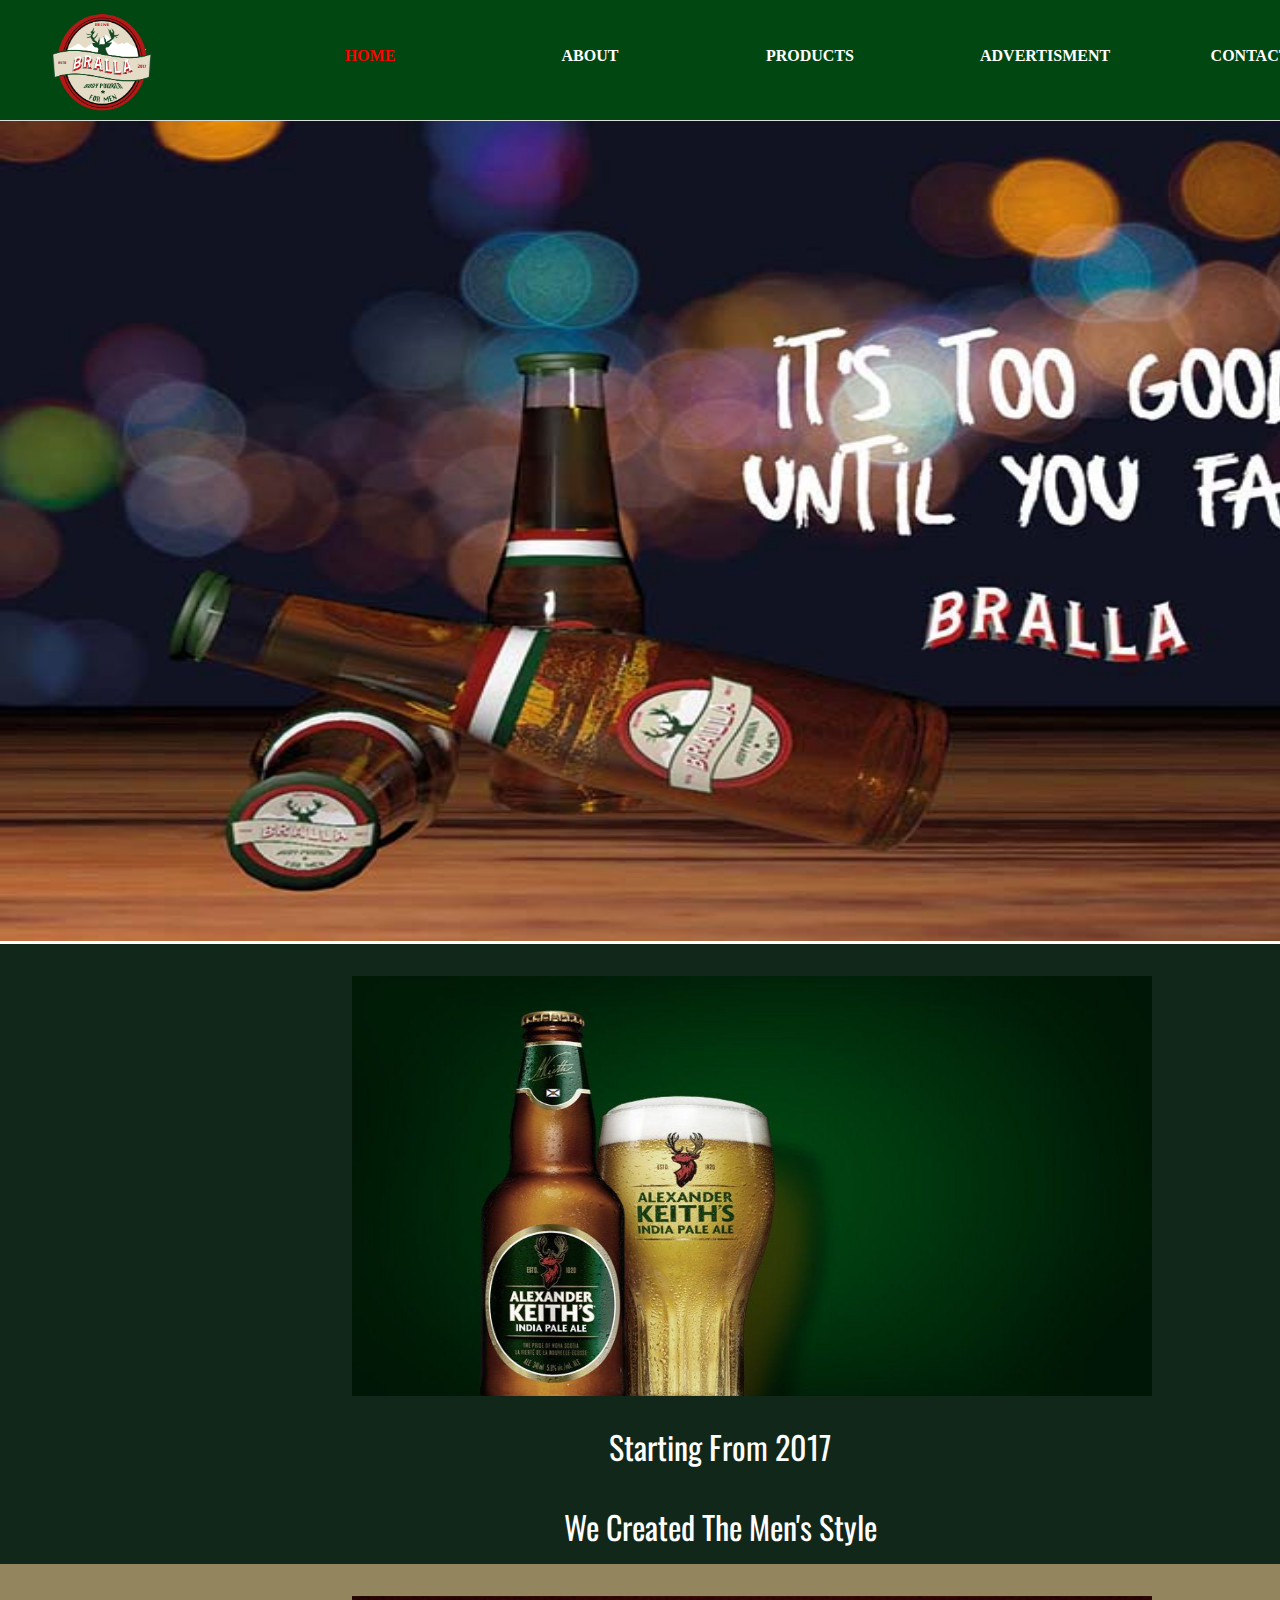
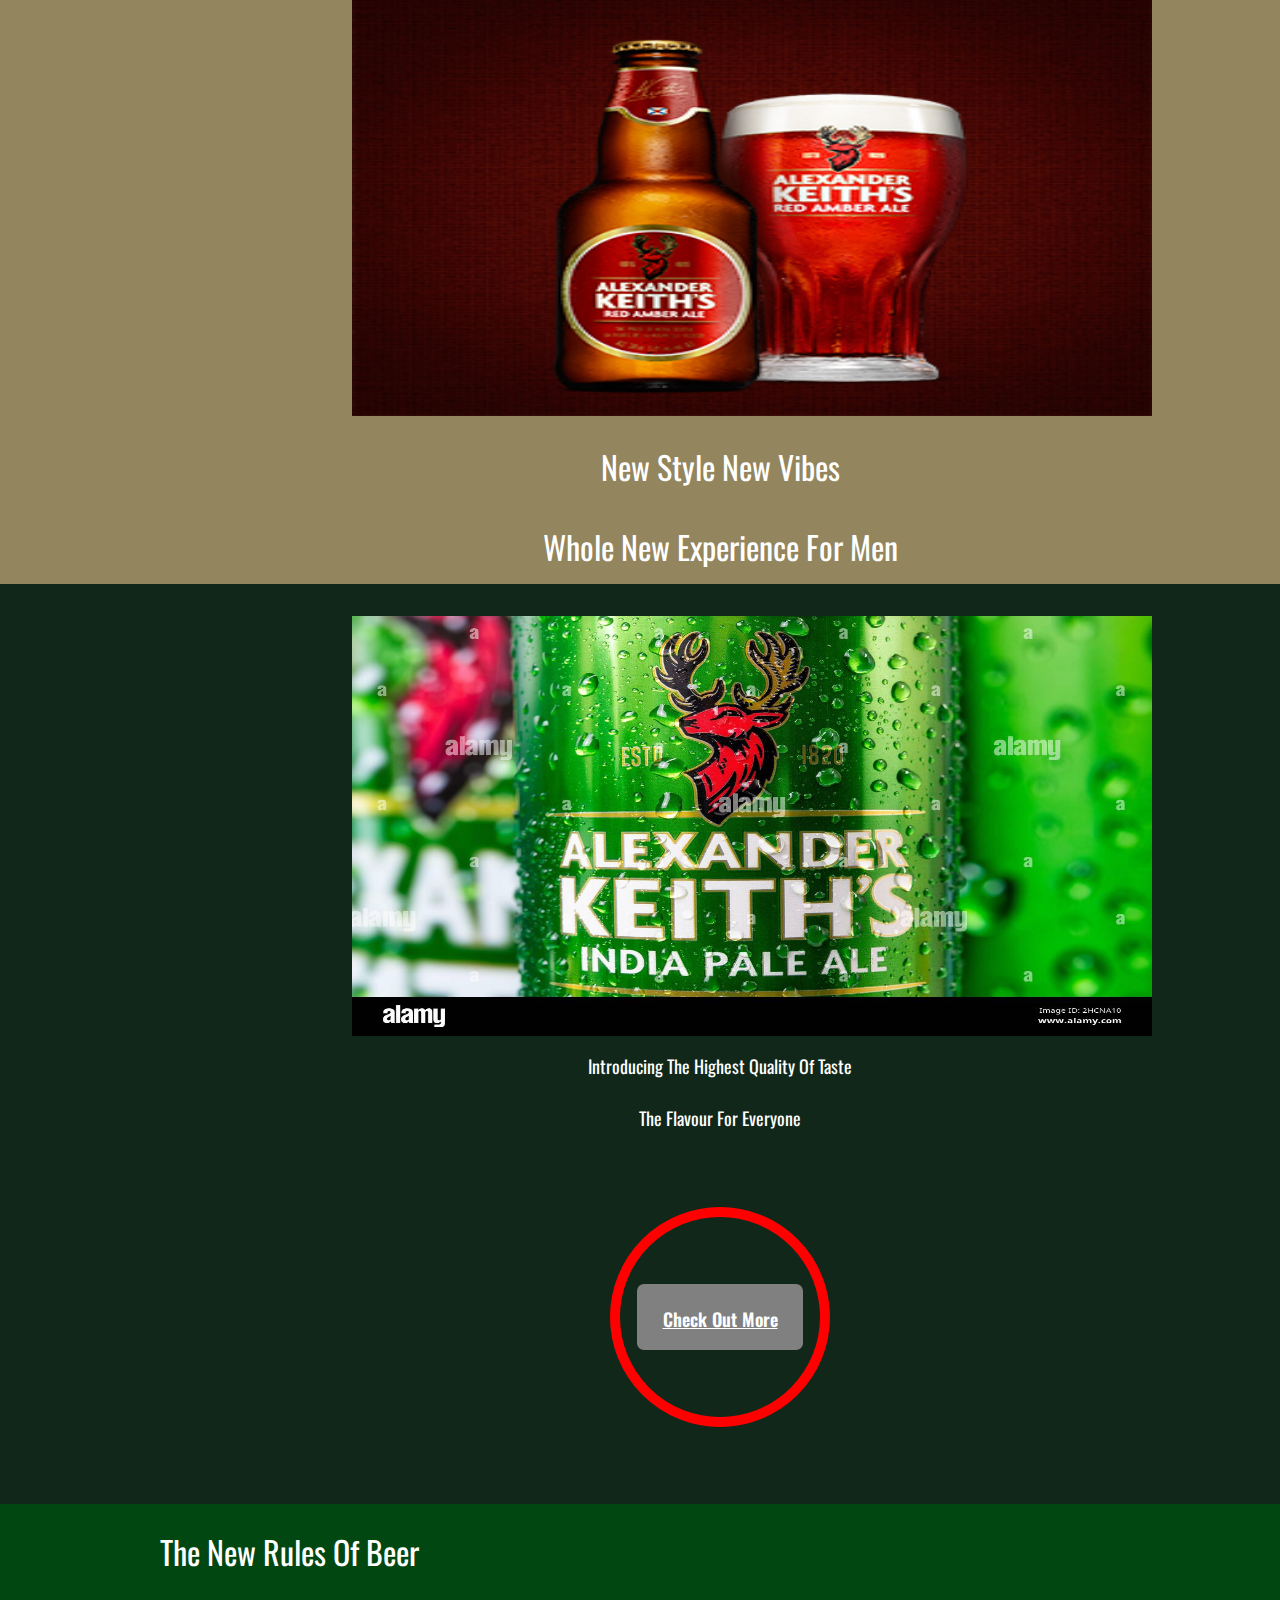
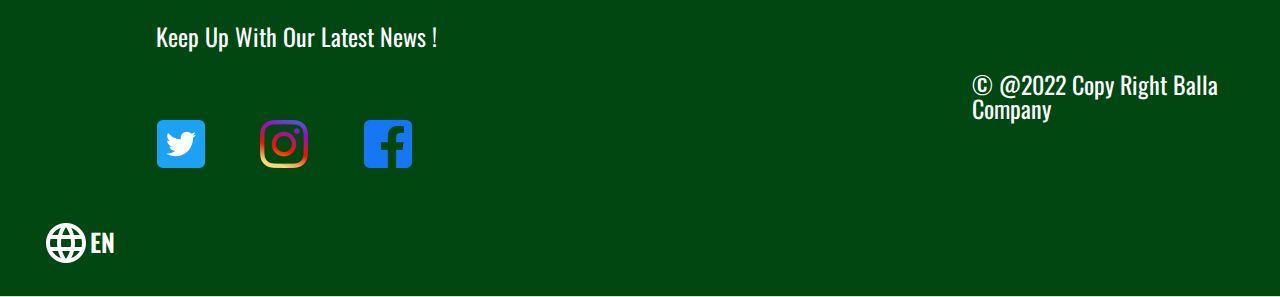
<file: index.html>
<!DOCTYPE html>
<html lang="en">
<head>
    <meta charset="UTF-8">
    <meta http-equiv="X-UA-Compatible" content="IE=edge">
    <meta name="viewport" content="width=device-width, initial-scale=1.0">
    <title>Bralla Beer Index</title>
    <link href="css/reset.css" rel="stylesheet" type="text/css" media="screen">
    <link href="css/main.css" rel="stylesheet" type="text/css" media="screen">
    <link rel="preconnect" href="https://fonts.googleapis.com">
<link rel="preconnect" href="https://fonts.gstatic.com" crossorigin>
<link href="https://fonts.googleapis.com/css2?family=Dongle:wght@300&family=Lobster&family=Oswald&family=Sedgwick+Ave&display=swap" rel="stylesheet">
</head>
<body>


  
    <div id="siteContainer">
        <header id="mainHeader" class="head header">
            
          
            <div id="logo"><img src="images/logbeero.png" alt="company logo" width="105" height="130"></div>
            <nav id="mainNav">
                
                <h2 class="hidden">Main Nav</h2>
                <ul>
                    <li><a class="active" href="index.html">HOME</a></li>
                    <li><a href="about.html">ABOUT</a></li>
                    <li><a href="product.html">PRODUCTS</a></li>
                    <li><a href="advertisment.html">ADVERTISMENT</a></li>
                    <li><a href="contact.html">CONTACT</a></li>
                </ul>
            </nav>
       
        </header>

        <section> <img src="images/promotions_image3.jpg" alt="hero image" width="1440" height="820"></section>

        <section class="body1">
            
            <img class="body1image" src="images/body1.jpeg" alt="images of our products" width="800" height="420">
           
   
            <p>Starting From 2017</p>
                <br>
                <p>We Created The Men's Style</p>            
        </section>

        <section class="body2">
            
            <img class="body2image" src="images/body2.png" alt="images of our products" width="800" height="420">
           
   
            <p>New Style New Vibes</p>
                <br>
                <p>Whole New Experience For Men</p>            
        </section>

        <section class="body3">
            
            <img class="body3image" src="images/body3.jpeg" alt="images of our products" width="800" height="420">
           
   
            <p>Introducing the highest quality of taste</p>
                <br>
                <p>The flavour for everyone</p>    

                <div id="circle">
                
                <a class="body3hover" href="about.html"><p>Check Out More</p></a>
            </div>
        </section>

        <footer id="mainFooter">
            <h2 class="hidden">Main Footer Navigation</h2>
            <p class="firstline">The new Rules of beer</p>
            <br><br>
            <p class="secondline">Keep up with our latest news ! </p>    

            <div id="copyRight">
                <p>&copy; @2022 copy right Balla company  </p>
                </div>

            
            <div id="footerNav">
                <ul>
                    <li><a href="#"><img src="images/twitter.png" alt="twitter icon"></a></li>
                    <li><a href="#"><img src="images/ig.png" alt="instagram icon"></a></li>
                    <li><a href="#"><img src="images/fb.png" alt="facebook icon"></a></li>
                </ul>
    
    
            </div>
                <br>
            <div id="lang">
                <ul>
                    <li><a href="#"><img src="images/lang.png" alt="twitter icon"></a></li>
                    <li><a href="#"><p>EN</p></a></li>
                    
                </ul>
    
    
            </div>
            
        </footer>




        </div>
        
    
</body>
</html>
</file>
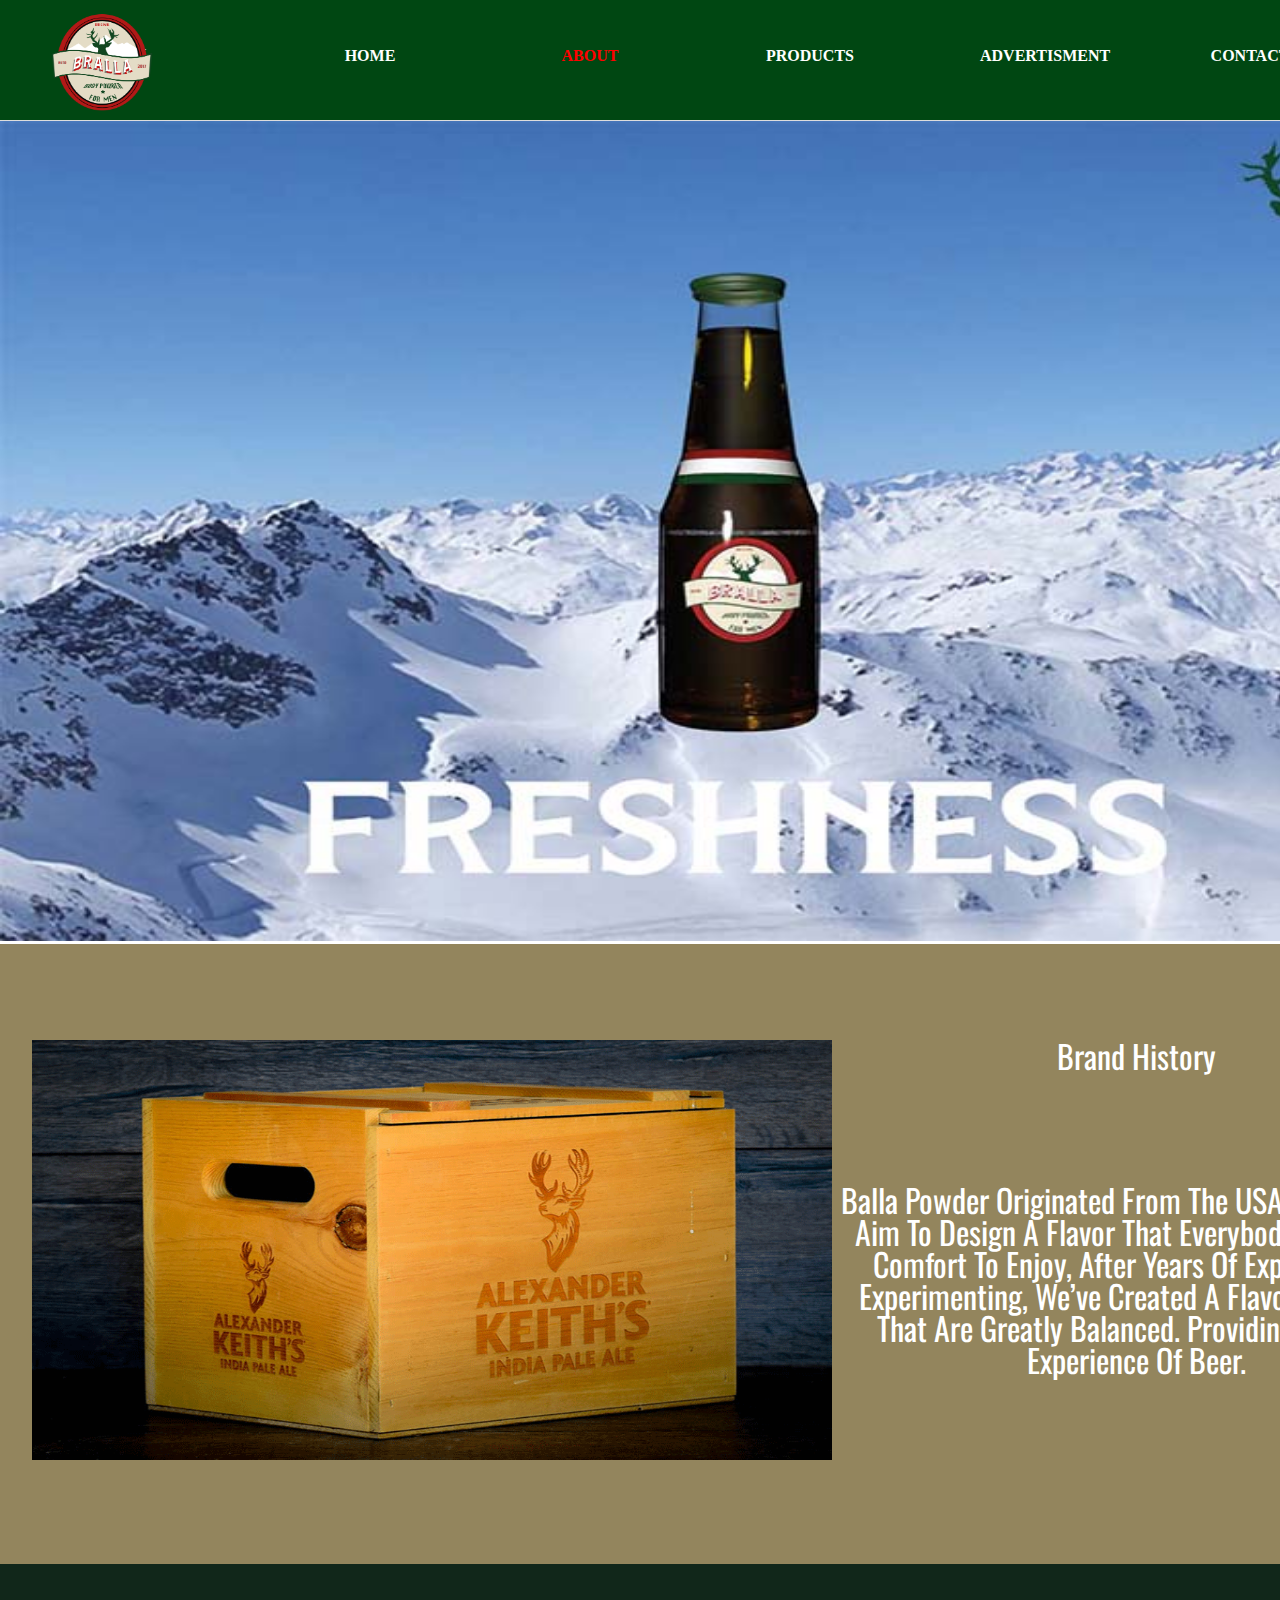
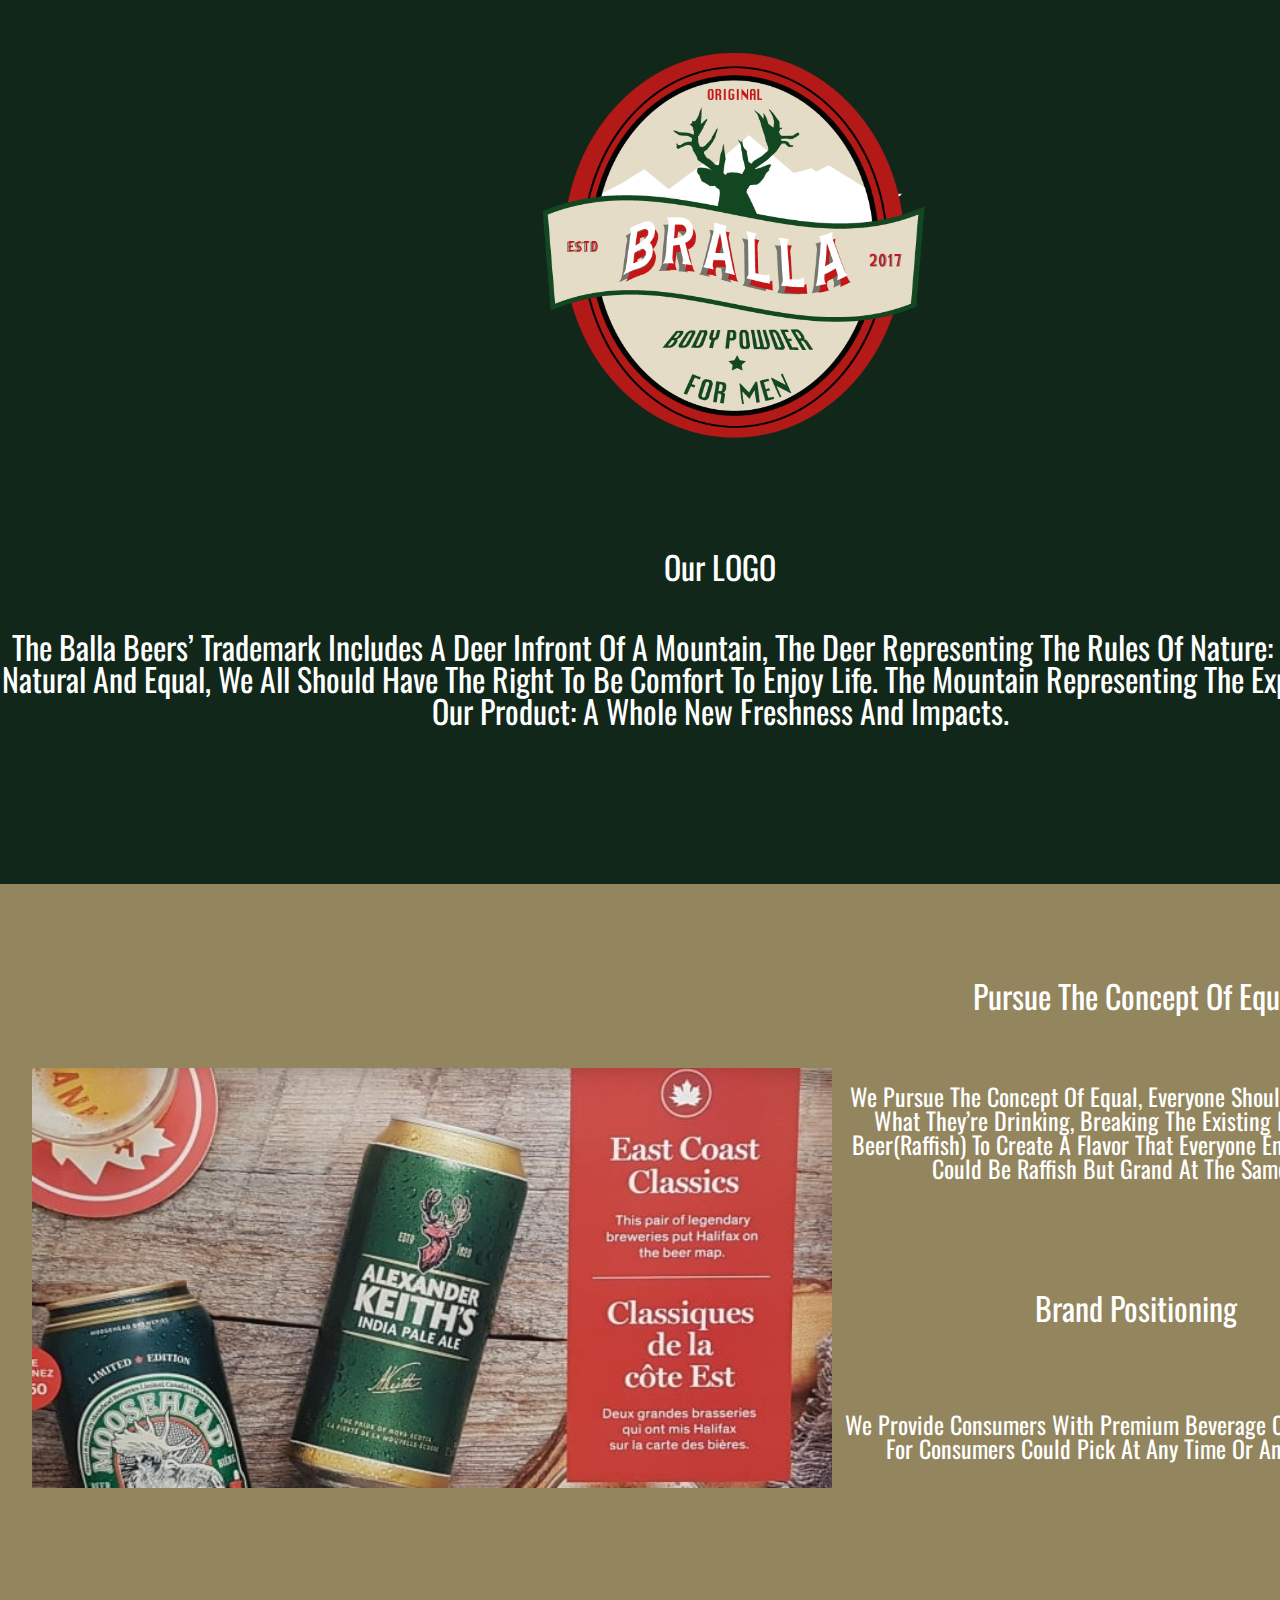
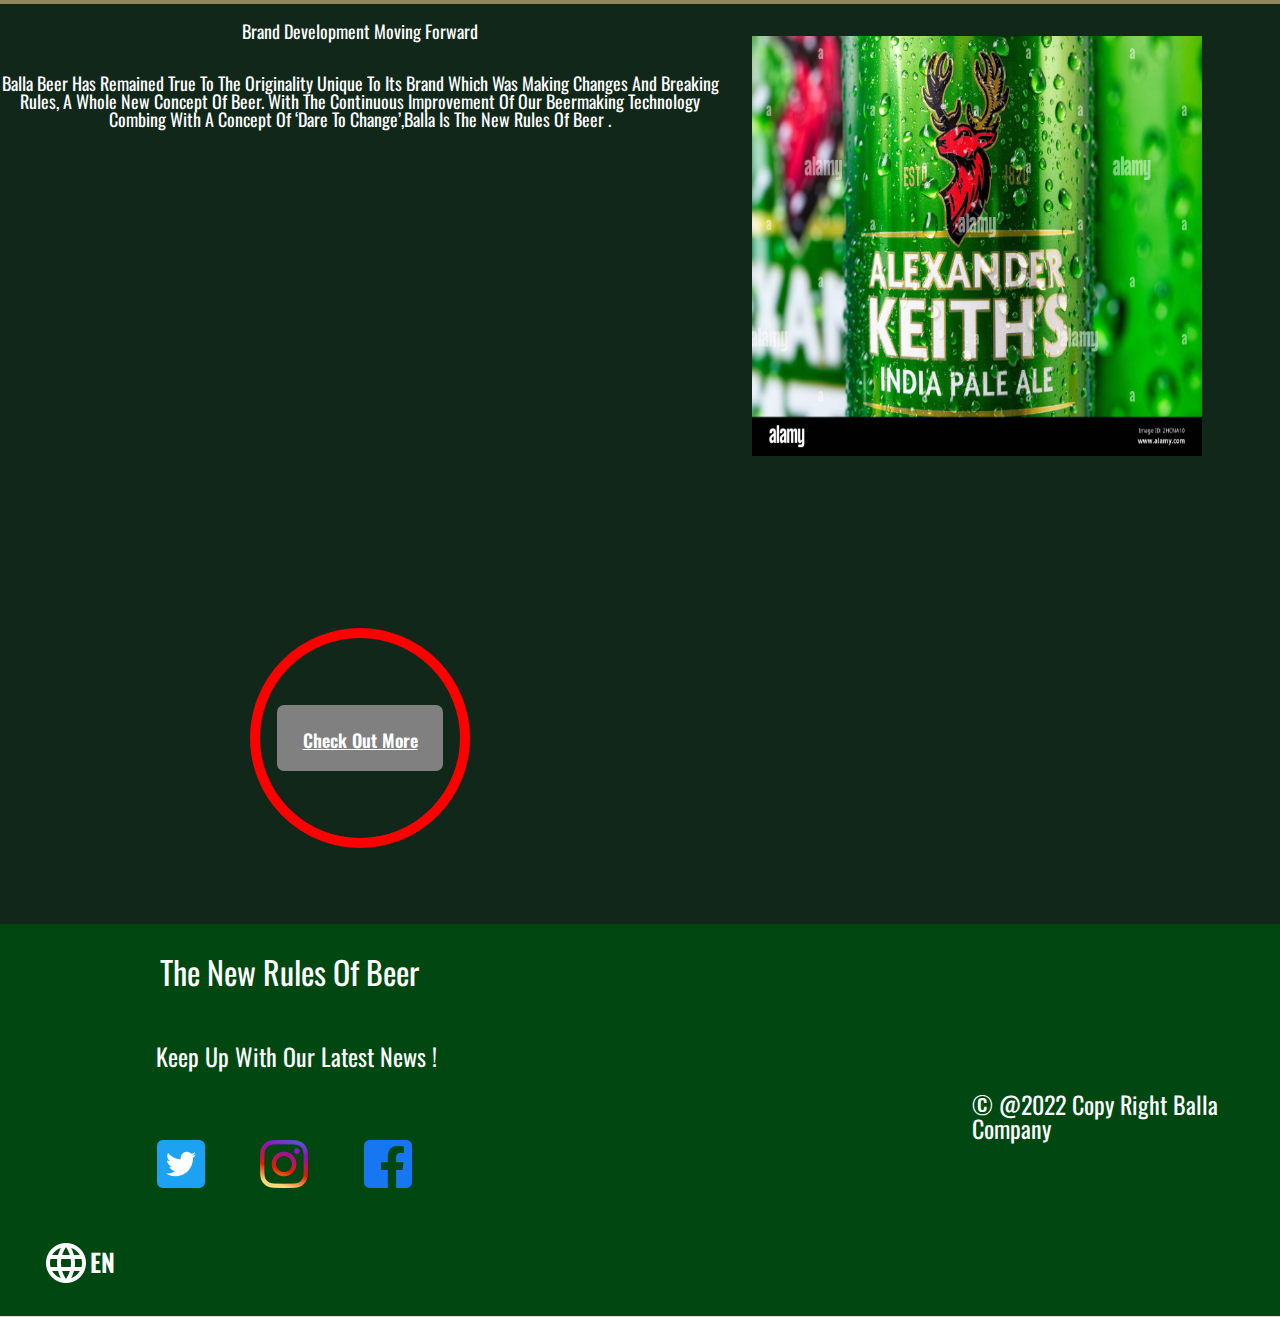
<file: about.html>
<!DOCTYPE html>
<html lang="en">
<head>
    <meta charset="UTF-8">
    <meta http-equiv="X-UA-Compatible" content="IE=edge">
    <meta name="viewport" content="width=device-width, initial-scale=1.0">
    <title>Bralla Beer About</title>
    <link href="css/reset.css" rel="stylesheet" type="text/css" media="screen">
    <link href="css/main.css" rel="stylesheet" type="text/css" media="screen">
    <link rel="preconnect" href="https://fonts.googleapis.com">
<link rel="preconnect" href="https://fonts.gstatic.com" crossorigin>
<link href="https://fonts.googleapis.com/css2?family=Dongle:wght@300&family=Lobster&family=Oswald&family=Sedgwick+Ave&display=swap" rel="stylesheet">
</head>
<body>


  
    <div id="siteContainer">
        <header id="mainHeader" class="head header">
            
          
            <div id="logo"><img src="images/logbeero.png" alt="company logo" width="105" height="130"></div>
            <nav id="mainNav">
                
                <h2 class="hidden">Main Nav</h2>
                <ul>
                    <li><a  href="index.html">HOME</a></li>
                    <li><a class="active" href="about.html">ABOUT</a></li>
                    <li><a href="product.html">PRODUCTS</a></li>
                    <li><a href="advertisment.html">ADVERTISMENT</a></li>
                    <li><a href="contact.html">CONTACT</a></li>
                </ul>
            </nav>
       
        </header>

        <section> <img src="images/promotions_image2.jpg" alt="hero image" width="1440" height="820"></section>

        <section class="A-body1 two-item">
            
            <img  src="images/about.gif" alt="images of our products" width="800" height="420">
           
            <div>
            <p>Brand History</p>
                <br>
                <p>Balla Powder originated from The USA on 2017, 
                    we aim to design a flavor that everybody should 
                    be comfort to enjoy, 
                    after years of exploring and experimenting, 
                    we’ve created a flavor and taste 
                    that are greatly balanced. 
                    Providing a whole experience of beer.</p>   
            </div>         
        </section>

        <section class="A-body2">
            
            <img  src="images/logbeero.png" alt="images of our products" width="400" height="520">
           
   
            <p>Our LOGO</p>
                <br>
                <p>The Balla beers’ trademark includes a deer Infront of a mountain, 
                    The deer representing the rules of nature: everyone are natural and equal, 
                    we all should have the right to be comfort to enjoy life. The mountain representing 
                    the experience from our product: a whole new freshness and impacts.</p>            
        </section>

        <section class="A-body3 two-item">
            
            <img   src="images/can.jpeg" alt="images of our products" width="800" height="420">
           
            <div>
            <p class="large">Pursue the concept of equal </p>
            
                <p class="small">We pursue the concept of equal, everyone should be comfort of what they’re drinking, breaking the existing impression of beer(raffish) to create a flavor that everyone enjoy, a beer that could be raffish but grand at the same time.</p>   
                <br>
                <p class="large">Brand positioning </p>
                <br>
                <p class="small">We provide consumers with premium beverage choices, a choice for consumers could pick at any time or any occasion..</p>
            </div>         
        </section>

        <section class="A-body4 two-item">
            
           
           
            <div>
            <p>Brand development moving forward</p>
                <br>
                <p>Balla Beer has remained true to the originality unique to its brand which was making changes and breaking rules, a whole new concept of beer. With the continuous improvement of our beermaking technology combing with a concept of ‘dare to change’,Balla is the new rules of beer .</p>    

            </div>

            <img class="body3image" src="images/body3.jpeg" alt="images of our products" width="450" height="420">
                
            <div id="circle">
                <a class="A-body4hover" href="product.html"><p>Check Out More</p></a>
            </div>
        </section>
    
        <footer id="mainFooter">
            <h2 class="hidden">Main Footer Navigation</h2>
            <p class="firstline">The new Rules of beer</p>
            <br><br>
            <p class="secondline">Keep up with our latest news ! </p>    

            <div id="copyRight">
                <p>&copy; @2022 copy right Balla company  </p>
                </div>

            
            <div id="footerNav">
                <ul>
                    <li><a href="#"><img src="images/twitter.png" alt="twitter icon"></a></li>
                    <li><a href="#"><img src="images/ig.png" alt="instagram icon"></a></li>
                    <li><a href="#"><img src="images/fb.png" alt="facebook icon"></a></li>
                </ul>
    
    
            </div>
                <br>
            <div id="lang">
                <ul>
                    <li><a href="#"><img src="images/lang.png" alt="twitter icon"></a></li>
                    <li><a href="#"><p>EN</p></a></li>
                    
                </ul>
    
    
            </div>
            
        </footer>




        </div>
        
    
</body>
</html>
</file>
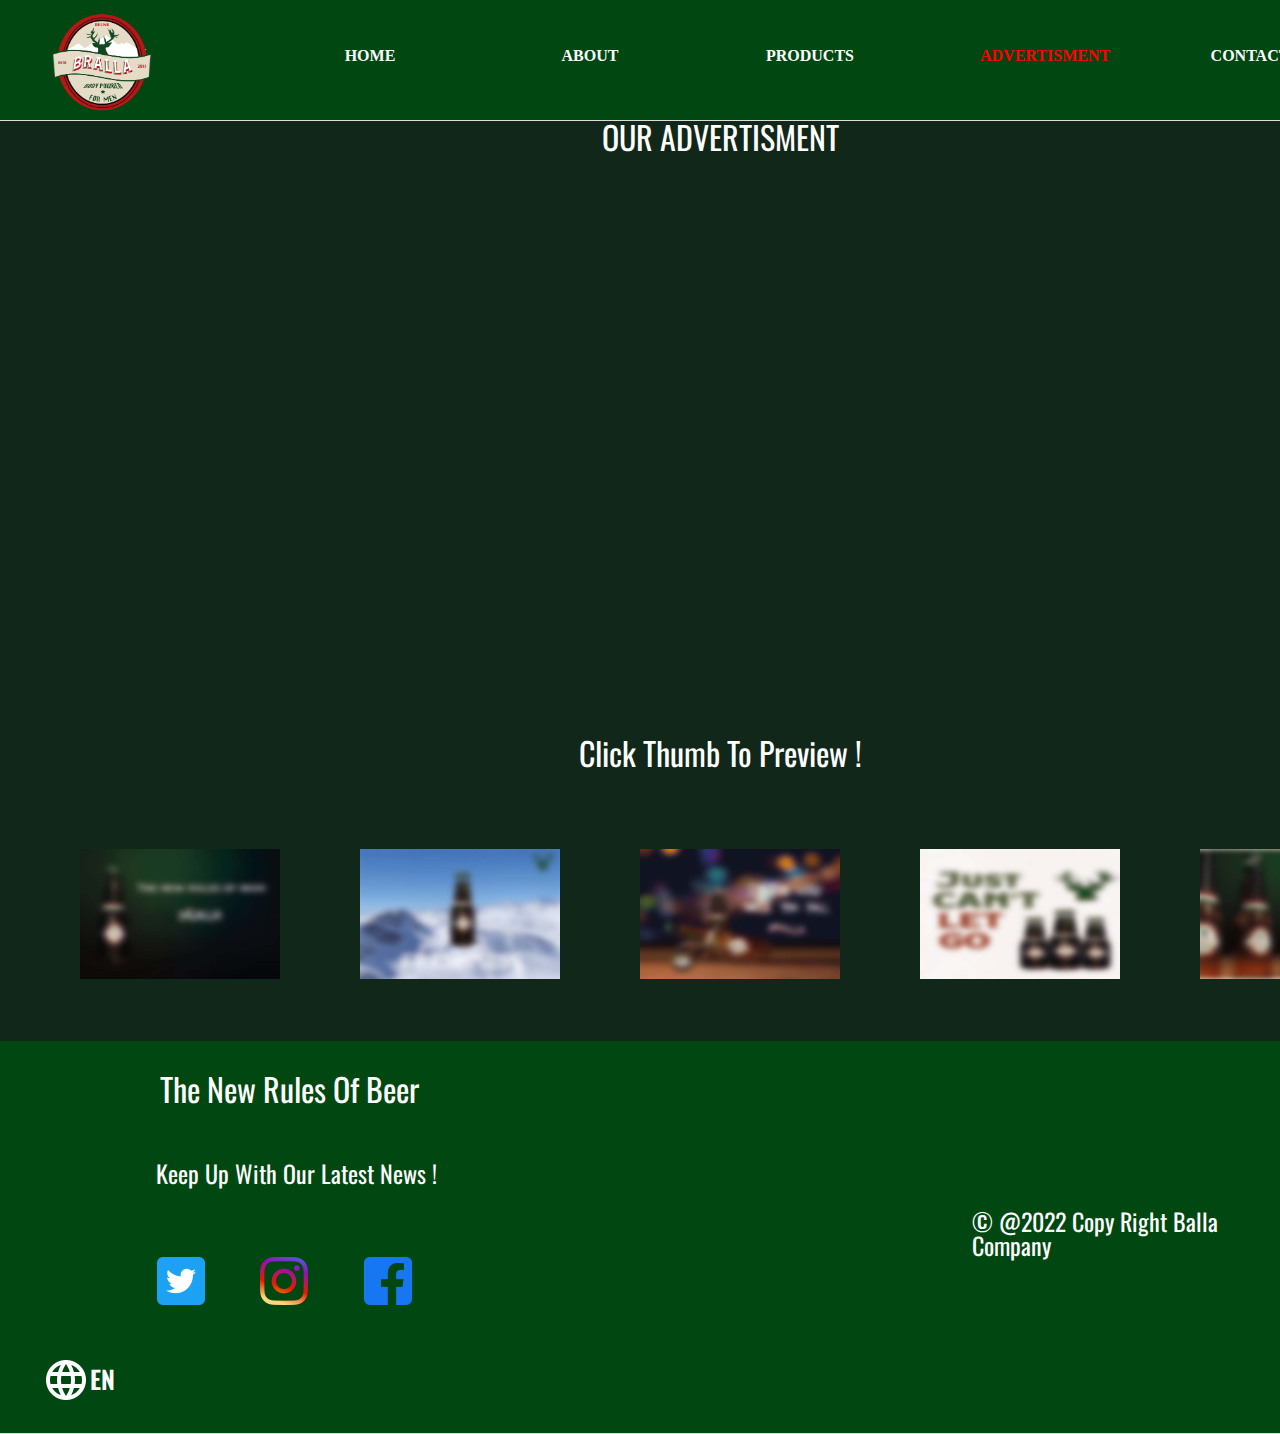
<file: advertisment.html>
<!DOCTYPE html>
<html lang="en">
<head>
    <meta charset="UTF-8">
    <meta http-equiv="X-UA-Compatible" content="IE=edge">
    <meta name="viewport" content="width=device-width, initial-scale=1.0">
    <title>Bralla Beer About</title>
    <link href="css/reset.css" rel="stylesheet" type="text/css" media="screen">
    <link href="css/main.css" rel="stylesheet" type="text/css" media="screen">
    <link rel="preconnect" href="https://fonts.googleapis.com">
<link rel="preconnect" href="https://fonts.gstatic.com" crossorigin>
<link href="https://fonts.googleapis.com/css2?family=Dongle:wght@300&family=Lobster&family=Oswald&family=Sedgwick+Ave&display=swap" rel="stylesheet">
</head>
<body>


  
    <div id="siteContainer">
        <header id="mainHeader" class="head header">
            
          
            <div id="logo"><img src="images/logbeero.png" alt="company logo" width="105" height="130"></div>
            <nav id="mainNav">
                
                <h2 class="hidden">Main Nav</h2>
                <ul>
                    <li><a  href="index.html">HOME</a></li>
                    <li><a  href="about.html">ABOUT</a></li>
                    <li><a href="product.html">PRODUCTS</a></li>
                    <li><a class="active" href="advertisment.html">ADVERTISMENT</a></li>
                    <li><a href="contact.html">CONTACT</a></li>
                </ul>
            </nav>
       
        </header>

        <section class="imgholder">
            <p class="headingtext">OUR ADVERTISMENT</p>
            
            <div class="imageccholder"></div>
                  
     
            <p class="click">Click Thumb to Preview !</p>

            <nav id="buttonHolder">
                <img src="images/thumb1.jpg" data-bgref="1" alt="thumbnail" width="200" height="130">
                <img src="images/thumb2.jpg" data-bgref="2"  alt="thumbnail" width="200" height="130" >
                <img src="images/thumb3.jpg" data-bgref="3"  alt="thumbnail" width="200" height="130">
                <img src="images/thumb4.jpg" data-bgref="4"  alt="thumbnail" width="200" height="130">
                <img src="images/thumb5.jpg" data-bgref="5"  alt="thumbnail" width="200" height="130">
            </nav>
        </section>
        <footer id="mainFooter">
            <h2 class="hidden">Main Footer Navigation</h2>
            <p class="firstline">The new Rules of beer</p>
            <br><br>
            <p class="secondline">Keep up with our latest news ! </p>    

            <div id="copyRight">
                <p>&copy; @2022 copy right Balla company  </p>
                </div>

            
            <div id="footerNav">
                <ul>
                    <li><a href="#"><img src="images/twitter.png" alt="twitter icon"></a></li>
                    <li><a href="#"><img src="images/ig.png" alt="instagram icon"></a></li>
                    <li><a href="#"><img src="images/fb.png" alt="facebook icon"></a></li>
                </ul>
    
    
            </div>
                <br>
            <div id="lang">
                <ul>
                    <li><a href="#"><img src="images/lang.png" alt="twitter icon"></a></li>
                    <li><a href="#"><p>EN</p></a></li>
                    
                </ul>
    
    
            </div>
            
        </footer>




        </div>
        
        <script src="js/main.js"></script>
    
</body>
</html>
</file>
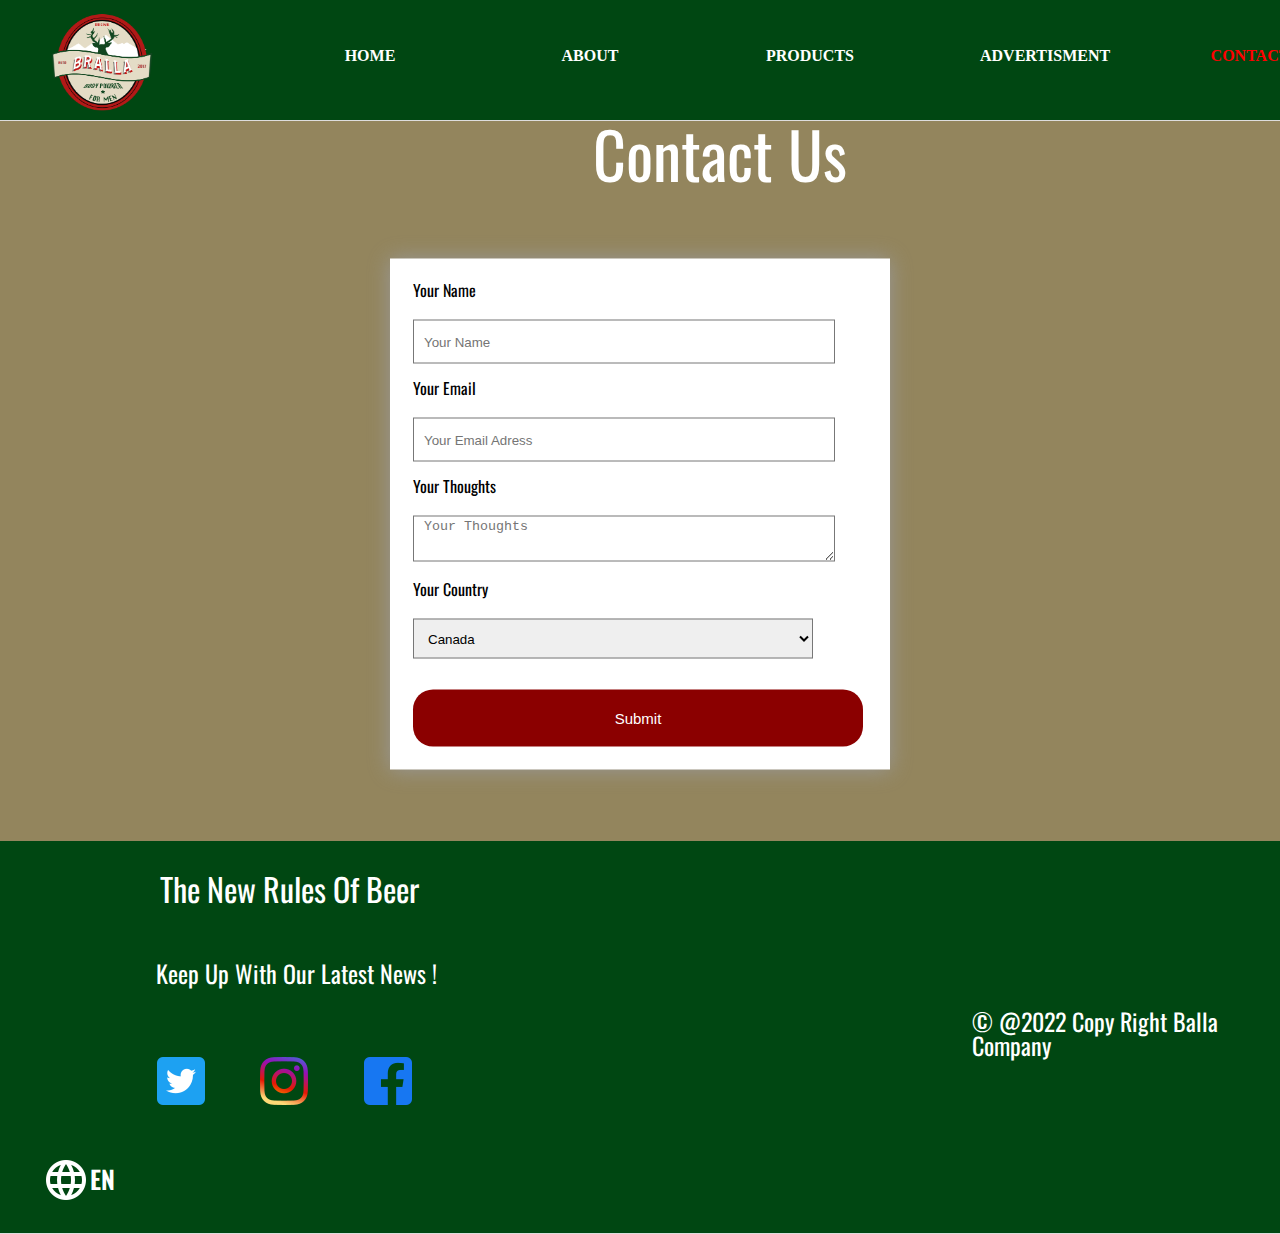
<file: contact.html>
<!DOCTYPE html>
<html lang="en">
<head>
    <meta charset="UTF-8">
    <meta http-equiv="X-UA-Compatible" content="IE=edge">
    <meta name="viewport" content="width=device-width, initial-scale=1.0">
    <title>Bralla Beer About</title>
    <link href="css/reset.css" rel="stylesheet" type="text/css" media="screen">
    <link href="css/main.css" rel="stylesheet" type="text/css" media="screen">
    <link rel="preconnect" href="https://fonts.googleapis.com">
<link rel="preconnect" href="https://fonts.gstatic.com" crossorigin>
<link href="https://fonts.googleapis.com/css2?family=Dongle:wght@300&family=Lobster&family=Oswald&family=Sedgwick+Ave&display=swap" rel="stylesheet">
</head>
<body>


  
    <div id="siteContainer">
        <header id="mainHeader" class="head header">
            
          
            <div id="logo"><img src="images/logbeero.png" alt="company logo" width="105" height="130"></div>
            <nav id="mainNav">
                
                <h2 class="hidden">Main Nav</h2>
                <ul>
                    <li><a  href="index.html">HOME</a></li>
                    <li><a  href="about.html">ABOUT</a></li>
                    <li><a href="product.html">PRODUCTS</a></li>
                    <li><a href="advertisment.html">ADVERTISMENT</a></li>
                    <li><a class="active" href="contact.html">CONTACT</a></li>
                </ul>
            </nav>
       
        </header>

        <section id="contact">
            <p>Contact Us</p>
            <div class="box ">
           
                <form>
                <label>Your Name</label>
                <input type="text" class="field" placeholder="Your Name">
                <br><br>
                <label>Your Email</label>
                <input type="email" class="field" placeholder="Your Email Adress">
                <br><br>
                <label>Your Thoughts</label>
                <textarea class="field" placeholder="Your Thoughts"></textarea>
                <br><br>
                <label for="country">Your Country</label>
            <select id="country" name="country">
            <option value="australia">Canada</option>
            <option value="canada">USA</option>
            <option value="usa">Germany</option>
            <option value="usa">Hong Kong</option>
            <option value="usa">UK</option>
            </select>
            <br><br>
            <button type="button" class="sub">Submit</button>
                </form>

            </div>
            



        </section>

        <footer id="mainFooter">
            <h2 class="hidden">Main Footer Navigation</h2>
            <p class="firstline">The new Rules of beer</p>
            <br><br>
            <p class="secondline">Keep up with our latest news ! </p>    

            <div id="copyRight">
                <p>&copy; @2022 copy right Balla company  </p>
                </div>

            
            <div id="footerNav">
                <ul>
                    <li><a href="#"><img src="images/twitter.png" alt="twitter icon"></a></li>
                    <li><a href="#"><img src="images/ig.png" alt="instagram icon"></a></li>
                    <li><a href="#"><img src="images/fb.png" alt="facebook icon"></a></li>
                </ul>
    
    
            </div>
                <br>
            <div id="lang">
                <ul>
                    <li><a href="#"><img src="images/lang.png" alt="twitter icon"></a></li>
                    <li><a href="#"><p>EN</p></a></li>
                    
                </ul>
    
    
            </div>
            
        </footer>




        </div>
        
        <script src="js/main.js"></script>
    
</body>
</html>
</file>
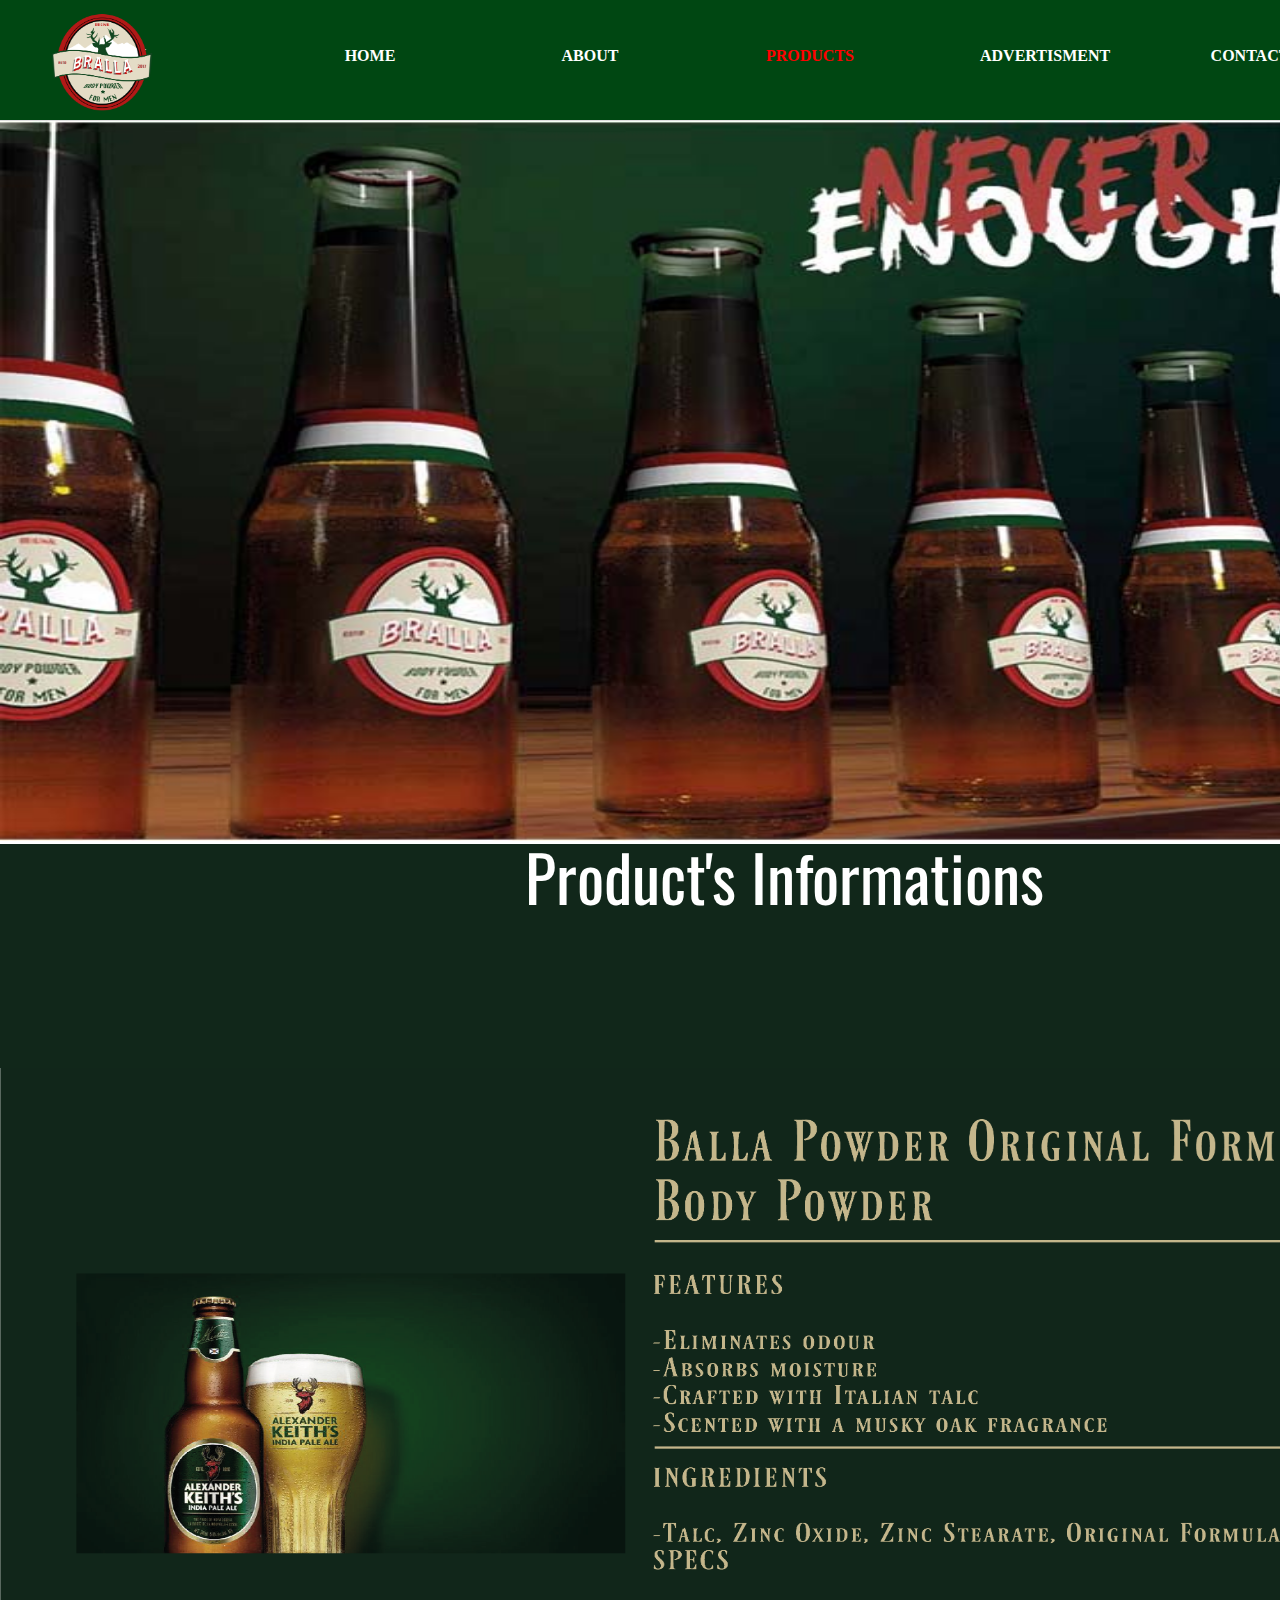
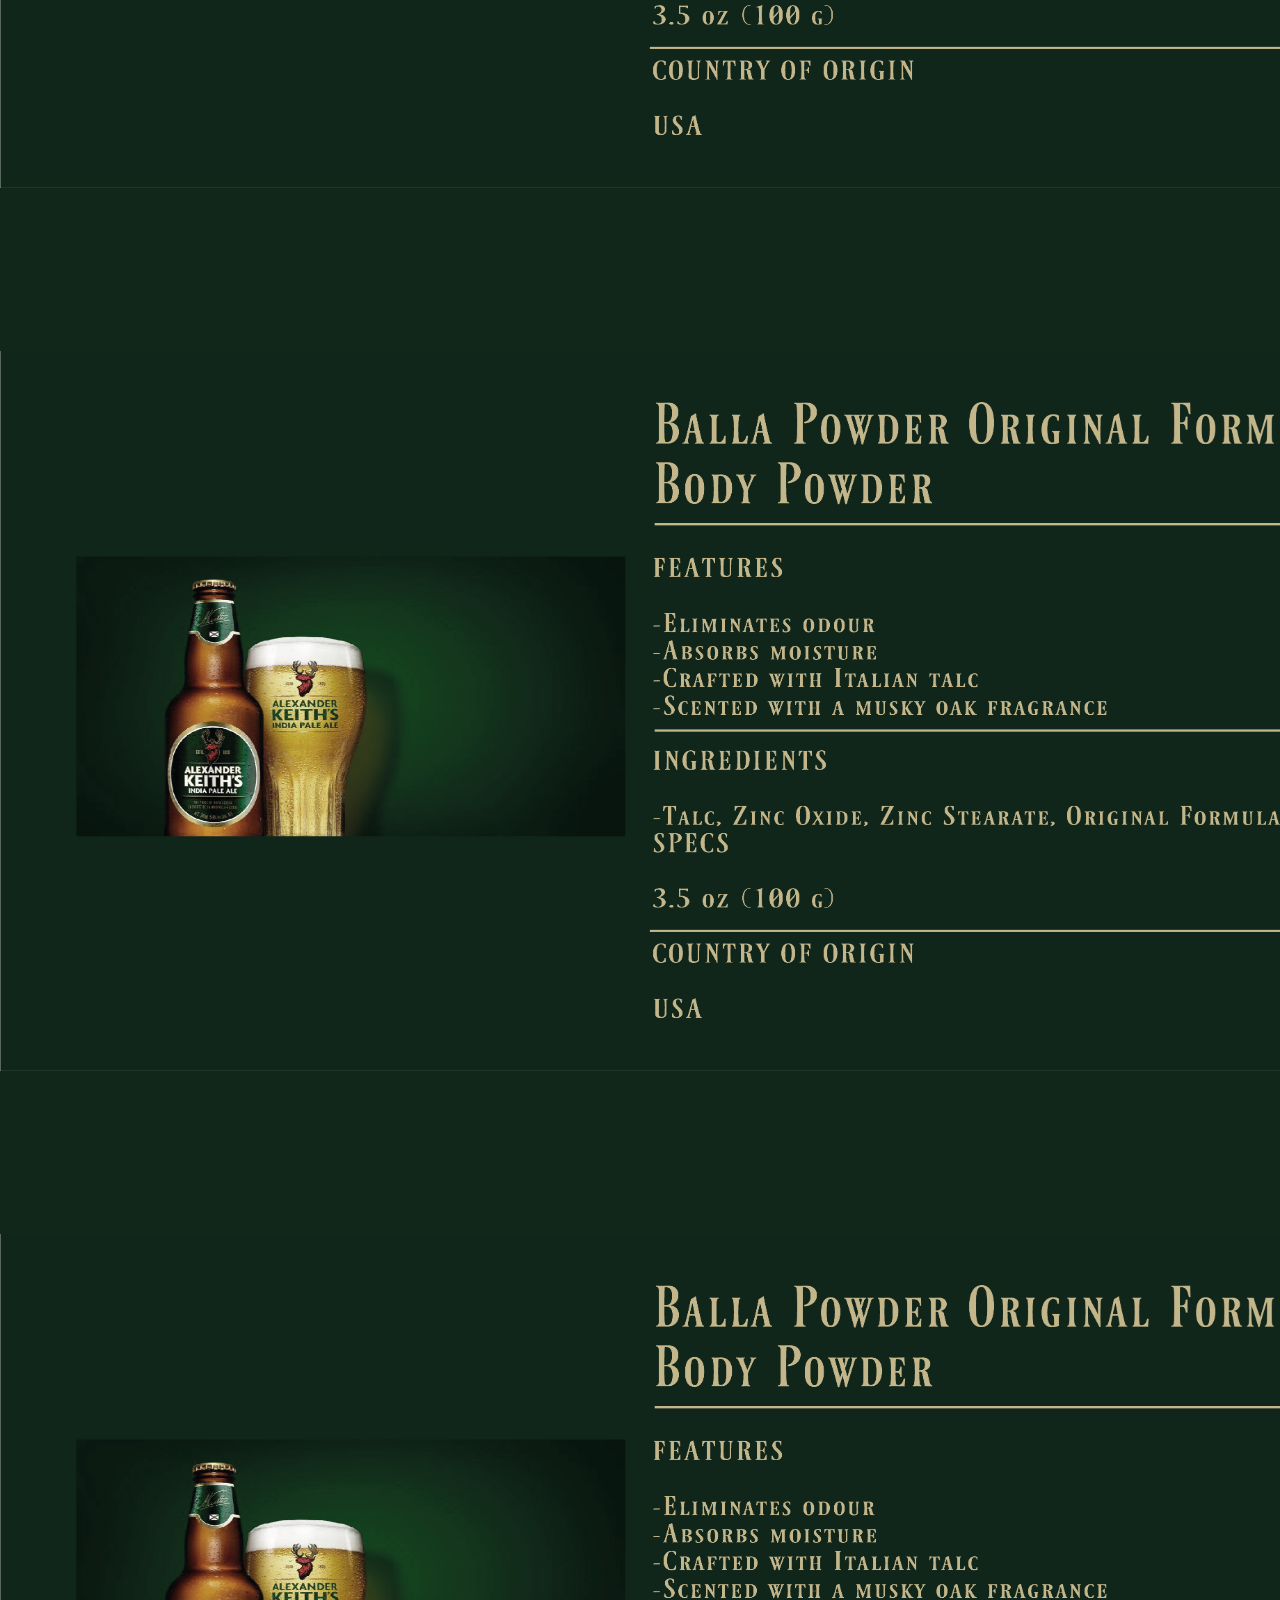
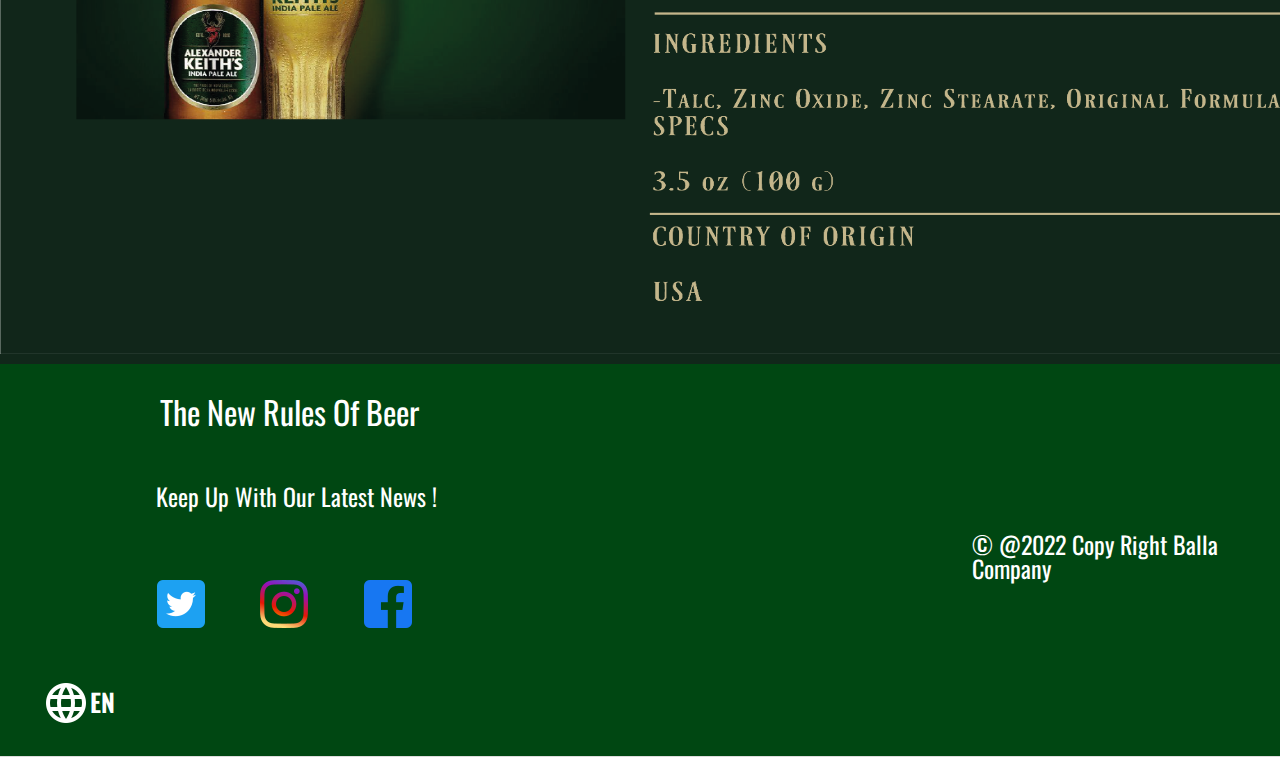
<file: product.html>
<!DOCTYPE html>
<html lang="en">
<head>
    <meta charset="UTF-8">
    <meta http-equiv="X-UA-Compatible" content="IE=edge">
    <meta name="viewport" content="width=device-width, initial-scale=1.0">
    <title>Bralla Beer About</title>
    <link href="css/reset.css" rel="stylesheet" type="text/css" media="screen">
    <link href="css/main.css" rel="stylesheet" type="text/css" media="screen">
    <link rel="preconnect" href="https://fonts.googleapis.com">
<link rel="preconnect" href="https://fonts.gstatic.com" crossorigin>
<link href="https://fonts.googleapis.com/css2?family=Dongle:wght@300&family=Lobster&family=Oswald&family=Sedgwick+Ave&display=swap" rel="stylesheet">
</head>
<body>


  
    <div id="siteContainer">
        <header id="mainHeader" class="head header">
            
          
            <div id="logo"><img src="images/logbeero.png" alt="company logo" width="105" height="130"></div>
            <nav id="mainNav">
                
                <h2 class="hidden">Main Nav</h2>
                <ul>
                    <li><a  href="index.html">HOME</a></li>
                    <li><a  href="about.html">ABOUT</a></li>
                    <li><a class="active" href="product.html">PRODUCTS</a></li>
                    <li><a href="advertisment.html">ADVERTISMENT</a></li>
                    <li><a href="#">CONTACT</a></li>
                </ul>
            </nav>
       
        </header>

        <section> <img src="images/promotions_image5.jpg" alt="hero image" width="1440" height="720"></section>

        <section class="B-body1">
             <p>Product's Informations</p>      
             <img src="images/product_info.png" alt="images of our products" width="1440" height="720">  
         
             <img src="images/product_info.png" alt="images of our products" width="1440" height="720">     
            
             <img src="images/product_info.png" alt="images of our products" width="1440" height="720">        
        </section>
        <footer id="mainFooter">
            <h2 class="hidden">Main Footer Navigation</h2>
            <p class="firstline">The new Rules of beer</p>
            <br><br>
            <p class="secondline">Keep up with our latest news ! </p>    

            <div id="copyRight">
                <p>&copy; @2022 copy right Balla company  </p>
                </div>

            
            <div id="footerNav">
                <ul>
                    <li><a href="#"><img src="images/twitter.png" alt="twitter icon"></a></li>
                    <li><a href="#"><img src="images/ig.png" alt="instagram icon"></a></li>
                    <li><a href="#"><img src="images/fb.png" alt="facebook icon"></a></li>
                </ul>
    
    
            </div>
                <br>
            <div id="lang">
                <ul>
                    <li><a href="#"><img src="images/lang.png" alt="twitter icon"></a></li>
                    <li><a href="#"><p>EN</p></a></li>
                    
                </ul>
    
    
            </div>
            
        </footer>




        </div>
        
    
</body>
</html>
</file>
<file: css/main.css>
.hidden { display: none;}

#siteContainer {
    margin: 0 auto;
  
}

#circle {
    width: 200px;
    height:200px;
    border: 10px solid red;
    margin: 0 auto;
    margin-top: 5em;
    display: flex;
    justify-content: center;
    align-items: center;
    border-radius: 50%;
    animation: circle 2s infinite forwards;
}

@keyframes circle {
    0% { border-color: red; transform: scale(1);}
    25% {border-color: gold; transform: scale(1.1);}
    50%{border-color: red; transform: scale(1.3);}
    75%{border-color: gold; transform:scale(1.1);}
    100%{border-color: red;transform: scale(1);}
}

.header {width: 100%;
    height: 5em;
    display: block;
    background-color: #004712;}

#mainHeader {
    margin-top: 0px;
    padding-bottom: 40px;
    overflow: hidden;
    border-bottom: solid 1px #DDD;
   
  
}
#mainHeader img { margin-left: 3em;}

#mainHeader p { font-family: 'Oswald', sans-serif;
    text-align: center;
    font-size: xx-large;
    margin-top: 1.5em;
    }

#mainNav {
        margin-left: auto;
        display: flex;
        flex-direction: column;
    }


#mainNav ul {
        
    margin-top: 3em;
    display: flex;
    flex-direction: row;
}

#mainNav ul li a {
    display:block;
    width: 100px;
    text-decoration: none;
    color: #fff;
    margin-left: 7.5em;
    text-align: center;

    font-size: 16px;
    font-weight: 600;

    

    
}
#mainNav ul li a:hover {
        padding-bottom: .5em;
 
      color: red    ;
      -webkit-transition: color 500ms linear;
         -ms-transition: color 500ms linear;
         transition: color 500ms linear;
  
}

#mainNav ul li a.active {
    color: red;
 }

#logo { 
    width: 200px;
    float: left;
}

.body1 
    {
        width: 1440px;
        height: 620px;
    background-color: #11271A;}

    .body1 img {
        margin-top: 2em;
        margin-left: 22em;
    }

    .body1 img:hover {
        color: white;
    }

.body1 p {
    text-transform: capitalize;
    margin-top: 1em;
    font-family: 'Oswald', sans-serif;
    text-align: center;
    font-size: xx-large;
    color: white;
}

.body2 
    {
        width: 1440px;
        height: 620px;
    background-color: #93855D;}

    .body2 img {
        margin-top: 2em;
        margin-left: 22em;
    }

    .body2 img:hover {
        color: white;
    }

.body2 p {
    text-transform: capitalize;
    margin-top: 1em;
    font-family: 'Oswald', sans-serif;
    text-align: center;
    font-size: xx-large;
    color: white;
}

.body3 
    {
        width: 1440px;
        height: 920px;
    background-color: #11271A;}

    .body3 img {
        margin-top: 2em;
        margin-left: 22em;
    }

    .body3 img:hover {
        color: white;
    }

.body3 p {
    text-transform: capitalize;
    margin-top: 1em;
    font-family: 'Oswald', sans-serif;
    text-align: center;
    font-size: large;
    color: white;
    
}

.body3hover {
    text-transform: uppercase;
    margin-top: 0;
    display: flex;
    flex-direction: row;
    margin-left: 39em;
}

.body3 a {
    display:block;
    width: 150px;
    height: 50px;
    background-color: grey;
    color: #fff;
    margin-top: 0em;
    margin-left: 0em;
    text-align: center;
    padding: 8px;
    font-size: 16px;
    font-weight: 600;

    border-radius: 7px;
   

    
}

.body3 a:hover {
    background: #93855D;
  
    -webkit-transition: background 500ms linear;
       -ms-transition: background 500ms linear;
       transition: background 500ms linear;
}

#mainFooter { width: 100%;
    height: 22em;
    display: block;
    background-color: #004712;
    margin-top: 0px;
    padding-bottom: 40px;
    overflow: hidden;
    border-bottom: solid 1px #DDD}

.firstline { text-transform: capitalize;
    margin-top: 1em;
    font-family: 'Oswald', sans-serif;
    margin-left: 5em;
    font-size: xx-large;
    color: white;

}

.secondline { text-transform: capitalize;
    margin-top: 1em;
    font-family: 'Oswald', sans-serif;
    margin-left: 6.5em;
    font-size: x-large;
    color: white;
}

#footerNav {
    margin-left: 8em;
    display: flex;
    flex-direction: column;
}

#footerNav ul {
        
  
    display: flex;
    flex-direction: row;
}


#footerNav ul li a {
    display:block;
    width: 100px;
    text-decoration: none;
    color: #fff;
    margin-left: 0.2em;
    text-align: center;

    font-size: 16px;
    font-weight: 600;

    

    
}

#copyRight {
    text-transform: capitalize;
    margin-top: 1em;
    font-family: 'Oswald', sans-serif;
    margin-left: 40.5em;
    font-size: x-large;
    color: white;

}

#lang {
    margin-left: 5em;
    display: flex;
    flex-direction: column;
}

#lang ul {
        
  margin-top: 2em;
    display: flex;
    flex-direction: row;
}


#lang ul li a {
    display:block;
    width: 100px;
    text-decoration: none;
    color: #fff;
   margin-left: -4em;
    text-align: center;

    font-size: 16px;
    font-weight: 600;}

    #lang ul li a p {
        margin-top: .4em;
        display:block;
        width: 100px;
        text-decoration: none;
        color: #fff;
        font-family: 'Oswald', sans-serif;
        text-align: center;
    
        font-size: 25px;
        font-weight: 600;
        }



        .two-item {
            display: grid;
            grid-column: 2 / span 2;
            grid-template-columns: repeat(2, 1fr);
            justify-content: space-evenly;
            row-gap: 1em;
         }

         .A-body1 
    {
        width: 1440px;
        height: 620px;
    background-color: #93855D;}

    .A-body1 img {
        margin-top: 6em;
        margin-left: 2em;
    }

    .A-body1  img:hover {
        color: white;
    }

.A-body1  p {
    text-transform: capitalize;
    margin-top: 3em;
    font-family: 'Oswald', sans-serif;
    text-align: center;
    font-size: xx-large;
    color: white;
}

.A-body2 
    {
        width: 1440px;
        height: 920px;
    background-color: #11271A;}

    .A-body2 img {
        margin-top: 2em;
        margin-left: 33em;
    }

    .A-body2 img:hover {
        color: white;
    }

.A-body2 p {
    text-transform: capitalize;
    margin-top: 1em;
    font-family: 'Oswald', sans-serif;
    text-align: center;
    font-size: xx-large;
    color: white;
}

.A-body3 
{
    width: 1440px;
    height: 720px;
background-color: #93855D;}

.A-body3 img {
    margin-top: 11.5em;
    margin-left: 2em;
}

.A-body3  img:hover {
    color: white;
}

.large  {
text-transform: capitalize;
margin-top: 3em;
font-family: 'Oswald', sans-serif;
text-align: center;
font-size: xx-large;
color: white;
}

.small  {
    text-transform: capitalize;
    margin-top: 3em;
    font-family: 'Oswald', sans-serif;
    text-align: center;
    font-size: x-large;
    color: white;
    }

    .A-body4 
    {
        width: 1440px;
        height: 920px;
    background-color: #11271A;}

    .A-body4 img {
        margin-top: 2em;
        margin-left: 2em;
    }

    .A-body4 img:hover {
        color: white;
    }

.A-body4 p {
    text-transform: capitalize;
    margin-top: 1em;

    font-family: 'Oswald', sans-serif;
    text-align: center;
    font-size: large;
    color: white;
    
}

.A-body4hover {
    text-transform: uppercase;
    margin-top: 0;
    display: flex;
    flex-direction: row;
    margin-left: 3em;
}

.A-body4 a {
    display:block;
    width: 150px;
    height: 50px;
    background-color: grey;
    color: #fff;
    margin-top: 0em;
    margin-left: 0em;
    text-align: center;
    padding: 8px;
    font-size: 16px;
    font-weight: 600;

    border-radius: 7px;
   

    
}

.A-body4 a:hover {
    background: #93855D;
  
    -webkit-transition: background 500ms linear;
       -ms-transition: background 500ms linear;
       transition: background 500ms linear;
}

.B-body1 
    {
        
        width: 1440px;
        height: 170em;
    background-color: #11271A;}

    .B-body1 img {
        margin-top: 10em;
        margin-left: 0em;
    }

    .B-body1 img:hover {
        color: white;
    }

.B-body1 p {
    text-transform: capitalize;
    margin-top: 0%;
    font-family: 'Oswald', sans-serif;
    text-align: center;
    margin-left: 2em;
    font-size: 4em;
    color: white;
}

.imgholder
    {
        width: 1440px;
        height: 920px;
    background-color: #11271A;}

    .imgholder img {
        margin-top: 2em;
        margin-left: 22em;
    }

    .imgholder img:hover {
        color: white;
    }

.click {
    text-transform: capitalize;
    margin-top: 1em;
    font-family: 'Oswald', sans-serif;
    text-align: center;
    font-size: xx-large;
    color: white;
}

#buttonHolder {
   
    display: flex;
    flex-direction: row;
}

#buttonHolder img {
    margin-top: 5em;
    margin-left: 5em;
}

#buttonHolder:hover{cursor: pointer;}

.imageccholder { display:block;
    width: 700px;
    height: 520px;
   

 
    margin-left: 25em;


    border-radius: 7px; }

.headingtext {   text-transform: capitalize;
    margin-bottom: 1em;
    font-family: 'Oswald', sans-serif;
    text-align: center;
    font-size: xx-large;
    color: white;}

#contact {
    width: 1440px;
    height: 720px;
background-color: #93855D;
}

#contact p {
    text-transform: capitalize;
    margin-top: 0%;
    font-family: 'Oswald', sans-serif;
    text-align: center;
    
 
    font-size: 4em;
    color: white;

}
#contact img {margin-left: 25em;}

.box {

    margin-top: 4em;
    width: 500px;
    background-color: #fff;
    box-shadow: 0 0 20px 0 #999;
    top: 50%;
    left: 50%;
    transform: translate(-50%,-50%);
    position: absolute;
}

form {
    align-items: center;
    margin-left: 1em;
    margin: 23px;
}

.field{
    
    width: 400px;
    height: 40px;
    margin-top: 20px;
    padding-left: 10px;
    padding-right: 10px;
    border: 1px solid #777;
    outline: none;
}

label {text-transform: capitalize;
    margin-top: 1em;
    font-family: 'Oswald', sans-serif;}

#country { width: 400px;
    height: 40px;
    margin-top: 20px;
    padding-left: 10px;
    padding-right: 10px;
    border: 1px solid #777;
    outline: none;}

.sub {
    margin-top: 1em;
    border-radius: 20px;
    color: #fff;
    padding: 20px;
    width: 450px;
    background-color: darkred;
    font-size: 15px;
    border: none;
}
 
.sub:hover {cursor: pointer;
    background-color: red;
      -webkit-transition: background-color 500ms linear;
         -ms-transition: background-color 500ms linear;
         transition: background-color 500ms linear;
}
</file>
